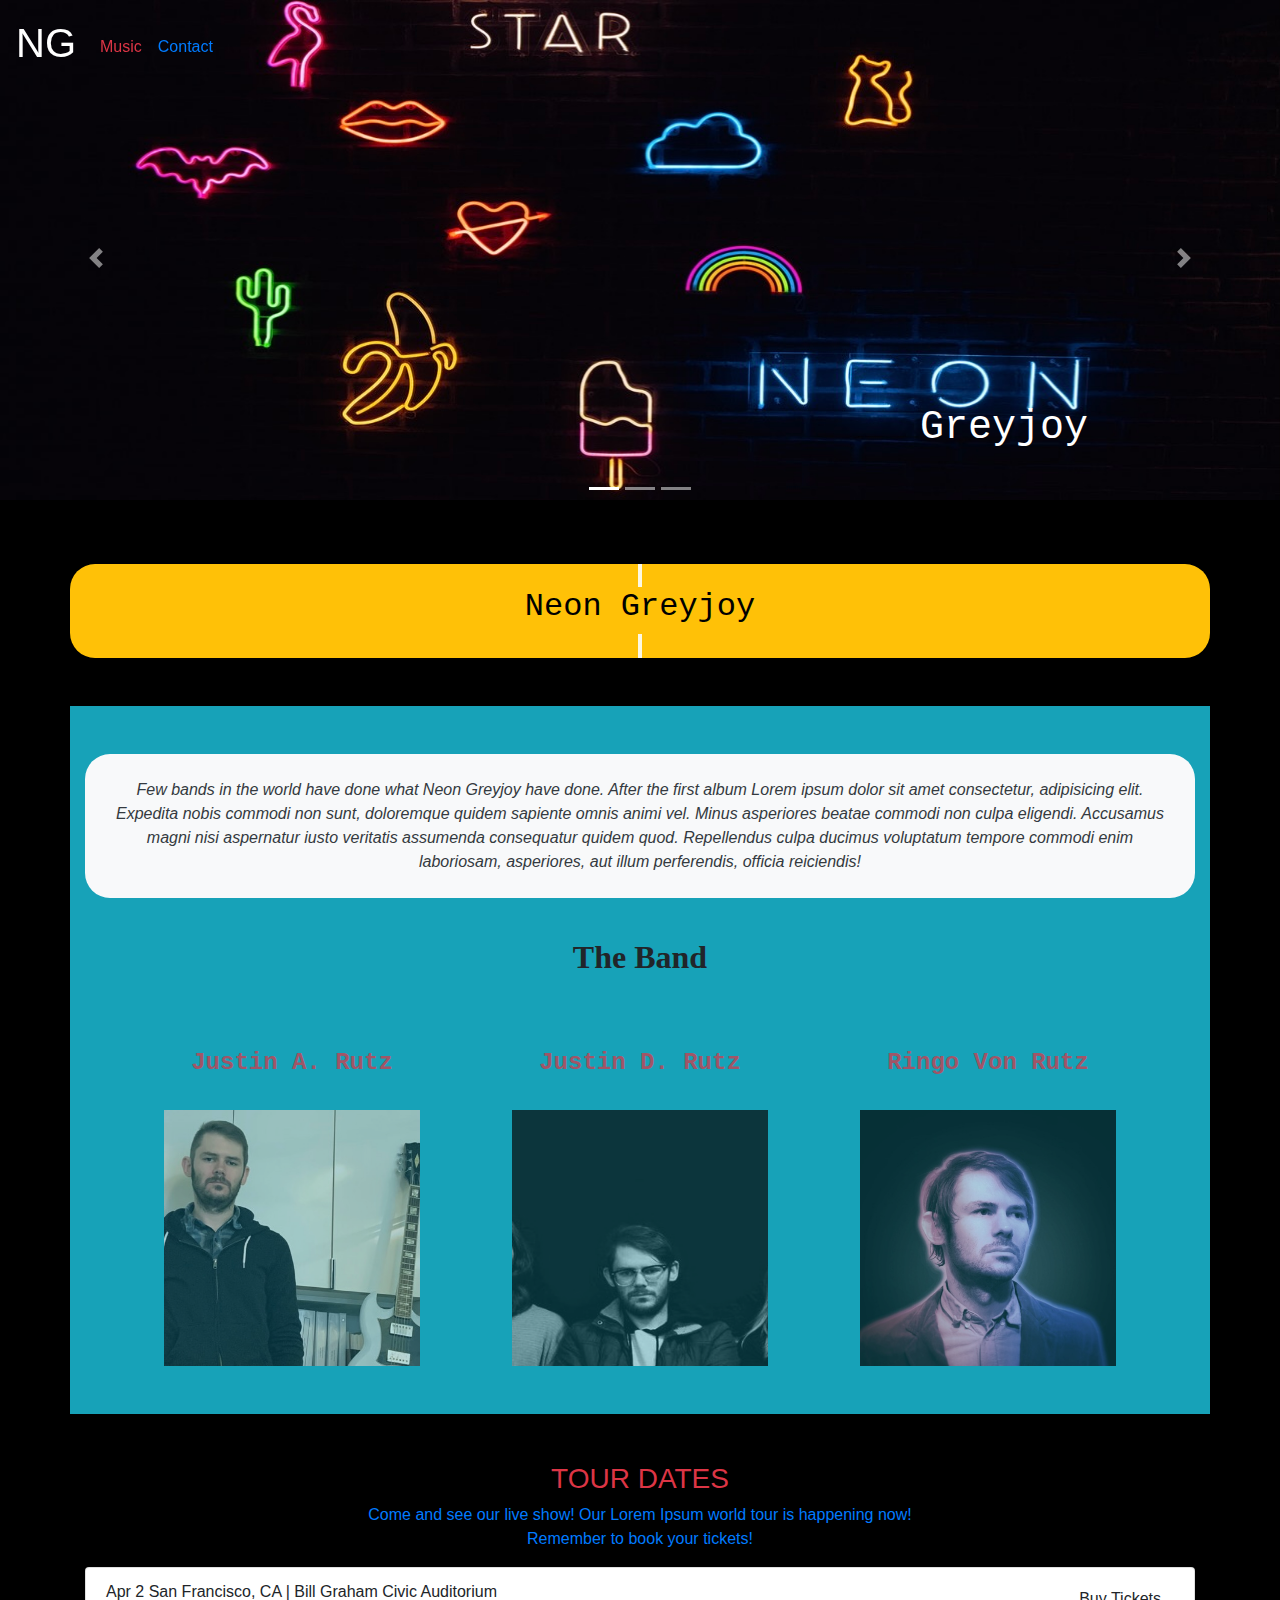
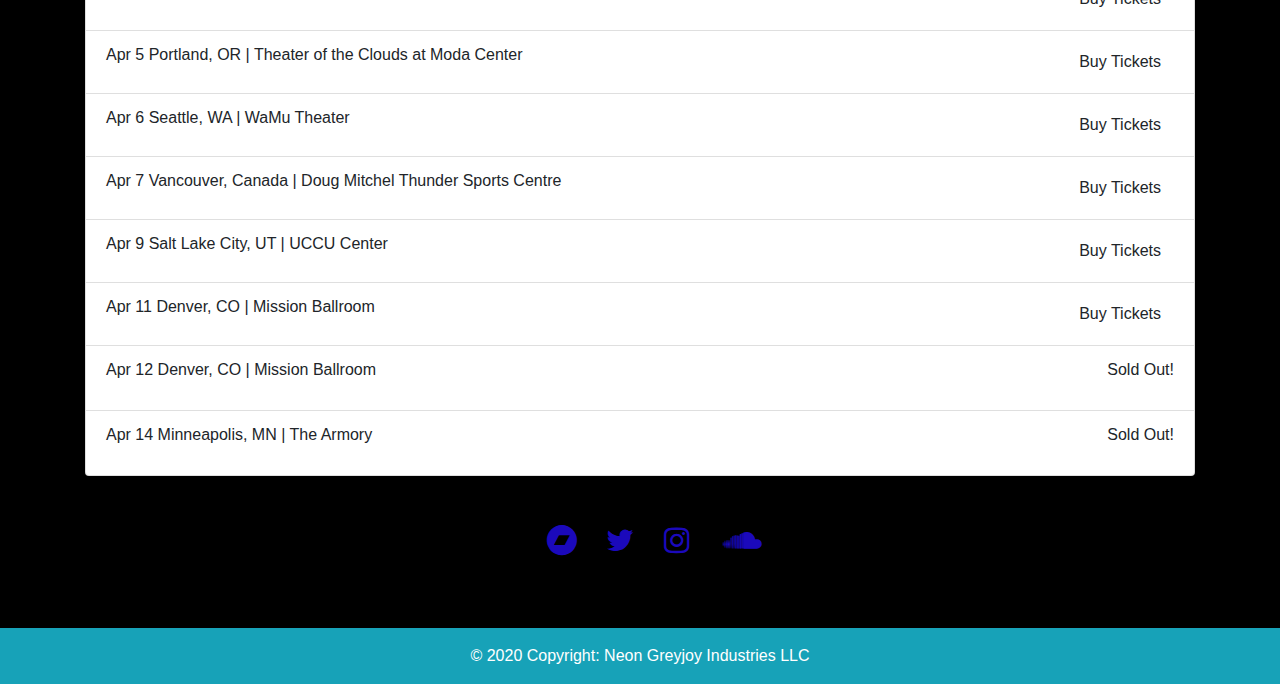
<file: Index.html>
<!DOCTYPE html>
<html lang="en">
<head>
    <meta charset="UTF-8">
    <meta http-equiv="X-UA-Compatible" content="IE=edge">
    <meta name="viewport" content="width=device-width, initial-scale=1.0">
    <link rel="stylesheet" href="https://maxcdn.bootstrapcdn.com/bootstrap/4.5.2/css/bootstrap.min.css">
    <link rel="stylesheet" href="https://cdnjs.cloudflare.com/ajax/libs/font-awesome/4.7.0/css/font-awesome.min.css">
    <link rel="stylesheet" href="css/styles.css">
    <title>Final Project</title>
</head>
<body>

  <!-- NavBar -->
    <section>
        <div class="container-fluid">
        <nav class="navbar navbar-expand-sm bg-clear navbar-dark fixed-top">
          <a class="navbar-brand" href="Index.html"><p class="glow">NG</p> 
            </a>
          <ul class="navbar-nav">
            <li class="nav-item">
              <a class="nav-link" href="Music.html"><h6 class="text-danger">Music</h6></a>
            </li>
            <li class="nav-item">
              <a class="nav-link" href="Contacts.html"><h6 class="text-primary">Contact</h6></a>
            </li>
          </ul>
        </nav>
      </div>
    
<div id="band" class="carousel slide pb-3" data-ride="carousel">


  <!-- Indicators -->
  <ul class="carousel-indicators">
    <li data-target="#band" data-slide-to="0" class="active"></li>
    <li data-target="#band" data-slide-to="1"></li>
    <li data-target="#band" data-slide-to="2"></li>
  </ul>
  
  <!-- The slideshow -->
  <div class="carousel-inner" style="max-height: 500px">
    <div class="carousel-item active">
      <img src="pics/pexels-maksim-goncharenok-5820023.jpg" alt="Neon Lights" width="100%" height="500">
      <div class="carousel-caption">
        
        <div style="display: flex; justify-content: flex-end">

          <h6 style="font-family: 'Courier New', Courier, monospace ;" class="glow">Greyjoy</h6>

       </div>
      </div>
    </div>
    <div class="carousel-item">
      <img src="pics/a3882189432_10 2.jpg" alt="Band Photo" width="100%" height="500">
      <div class="carousel-caption">
        <a href="https://neongreyjoy.bandcamp.com" class="btn btn-info" role="button" target="_blank">Buy Now</a><br>
        <h3 style="color: rgb(248, 99, 216);">FACTS MACHINE</h3>
      </div>
    </div>
    <div class="carousel-item">
        <img src="pics/0012031131_20.jpg" alt="Another Band Photo" width="100%" height="500">
        <div class="carousel-caption">
          <a href="https://hauntedspurs.bandcamp.com" target="_blank" class="btn btn-info text-danger" role="button">Haunted Spurs</a>
          <h5 style="color: aquamarine; text-shadow: 8px 8px 16px #000000;">Dive deep and listen to Haunted Spurs</h5>
        </div>
    </div>
    

  </div>
  
  <!-- Left and right -->
  <a class="carousel-control-prev" href="#band" data-slide="prev">
    <span class="carousel-control-prev-icon"></span>
  </a>
  <a class="carousel-control-next" href="#band" data-slide="next">
    <span class="carousel-control-next-icon"></span>
  </a>
</div>
</section>

<section>

  <div class="container flex-container my-md-5 bg-warning text-center"> 
    <mark><h2 style="font-family: monospace;" >Neon Greyjoy</h2></mark>
    </div>

  <div class="container pb-3 bg-info pt-lg-5 text-center">
    <p class="container flex-container p-4 text-dark bg-light"><em>Few bands in the world have done what Neon Greyjoy have done. After the first album Lorem ipsum dolor sit amet consectetur, adipisicing elit. Expedita nobis commodi non sunt, doloremque quidem sapiente omnis animi vel. Minus asperiores beatae commodi non culpa eligendi. Accusamus magni nisi aspernatur iusto veritatis assumenda consequatur quidem quod. Repellendus culpa ducimus voluptatum tempore commodi enim laboriosam, asperiores, aut illum perferendis, officia reiciendis!</em></p>
       <br>
    <h2 style=" font-weight: bolder; font-family: cursive;">The Band</h2>
  </div>

<!-- Band Members -->
<div class="container p-lg-5 d-sm-flex flex-sm-row bg-info text-center text-danger">
  
  <div class="col-sm-4 img">
    <h4 style="font-family: 'Courier New', Courier, monospace; font-weight: bold;">Justin A. Rutz</h4><br>
    <a href="#demo" data-toggle="collapse">
      <img src="pics/0025507075_10 2.jpeg" alt="Random Name" style="height: 20vw; width: 20vw;">
    </a>
    <div id="demo" class="collapse">
      <p class="glowing">Lead Guitar</p>
      <p style="font-weight: bolder;">Loves playing Sugar Sugar by The Archies backwards to listen to their secret occult messages</p>
      <p>Member since 1988</p>
    </div>
  </div>
  <div class="col-sm-4  img">
    <h4 style="font-family: 'Courier New', Courier, monospace; font-weight: bold;">Justin D. Rutz</h4><br>
    <a href="#demo2" data-toggle="collapse">
      <img src="pics/Bandphoto3.jpg" alt="Random Name" style="height: 20vw; width: 20vw;">
    </a>
    <div id="demo2" class="collapse container-sm">
      <p class="glowing">Vocals and Rythm Guitar</p>
      <p style="font-weight: bolder;">Loves when you take enough acid and Dark Side of the Moon synchs up with Toy Story 2</p>
      <p>Member since 1988</p>
    </div>
  </div>
  <div class="col-sm-4 img">
    <h4 style="font-family: 'Courier New', Courier, monospace; font-weight: bold;">Ringo Von Rutz</h4><br>
    <a href="#demo3" data-toggle="collapse">
      <img src="pics/BandPic2.jpeg" alt="Random Name" style="height: 20vw; width: 20vw;">
    </a>
    <div id="demo3" class="collapse">
      <p class="glowing">Drums</p>
      <p style="font-weight: bolder;">Loves 808's and hates Heartbreaks </p>
      <p>Member since 1988</p>
    </div>
  </div>
</div>

</section>

<!-- Tour Dates -->

<section>
<div class="bg-1">
  <div class="container">
    <h3 class="text-center pt-lg-5 text-danger">TOUR DATES</h3>
    <p class="text-center text-primary">Come and see our live show! Our Lorem Ipsum world tour is happening now!<br> Remember to book your tickets!</p>
    <ul class="list-group">
      <li class="list-group-item">Apr 2 San Francisco, CA   |    Bill Graham Civic Auditorium<button class="btn float-right">Buy Tickets</button></li>
      <li class="list-group-item">Apr 5 Portland, OR | Theater of the Clouds at Moda Center<button class="btn float-right">Buy Tickets</button></li> 
      <li class="list-group-item">Apr 6 Seattle, WA | WaMu Theater<button class="btn float-right">Buy Tickets</button></li> 
      <li class="list-group-item">Apr 7 Vancouver, Canada | Doug Mitchel Thunder Sports Centre<button class="btn float-right">Buy Tickets</button></li>
      <li class="list-group-item">Apr 9 Salt Lake City, UT | UCCU Center<button class="btn float-right">Buy Tickets</button></li> 
      <li class="list-group-item">Apr 11 Denver, CO | Mission Ballroom <button class="btn float-right">Buy Tickets</button></li> 
      <li class="list-group-item">Apr 12 Denver, CO | Mission Ballroom <p class="float-right">Sold Out!</p</li>
      <li class="list-group-item">Apr 14 Minneapolis, MN | The Armory  <p class="float-right">Sold Out!</p></li> 
    </ul>
  </div>
</div>

</section>


  <script src="https://ajax.googleapis.com/ajax/libs/jquery/3.5.1/jquery.min.js"></script>
  <script src="https://cdnjs.cloudflare.com/ajax/libs/popper.js/1.16.0/umd/popper.min.js"></script>
  <script src="https://maxcdn.bootstrapcdn.com/bootstrap/4.5.2/js/bootstrap.min.js"></script>
</body>
  
<footer class="text-center text-white">
  
  <div class="container p-4">
    <!-- Section: Social media -->
    <section class="mb-4">
      <!-- Bandcamp -->
      <a href="https://neongreyjoy.bandcamp.com/releases" target="_blank" class="fa fa-bandcamp"></a>

      <!-- Twitter -->
      <a href="https://twitter.com/neongreyjoy" target="_blank" class="fa fa-twitter"></a>

      <!-- Instagram -->
      <a href="https://www.instagram.com/neon.greyjoy/?hl=en" target="_blank" class="fa fa-instagram"></a>
  
    <!-- Soundcloud -->
    <a href="https://soundcloud.com/neongreyjoy" target="_blank" class="fa fa-soundcloud"></a>
  </div>

  <!-- Copyright -->
  <div class="bg-info text-center p-3">
    © 2020 Copyright: Neon Greyjoy Industries LLC
  </div>
  <!-- Copyright -->
</footer>

</html>
</file>
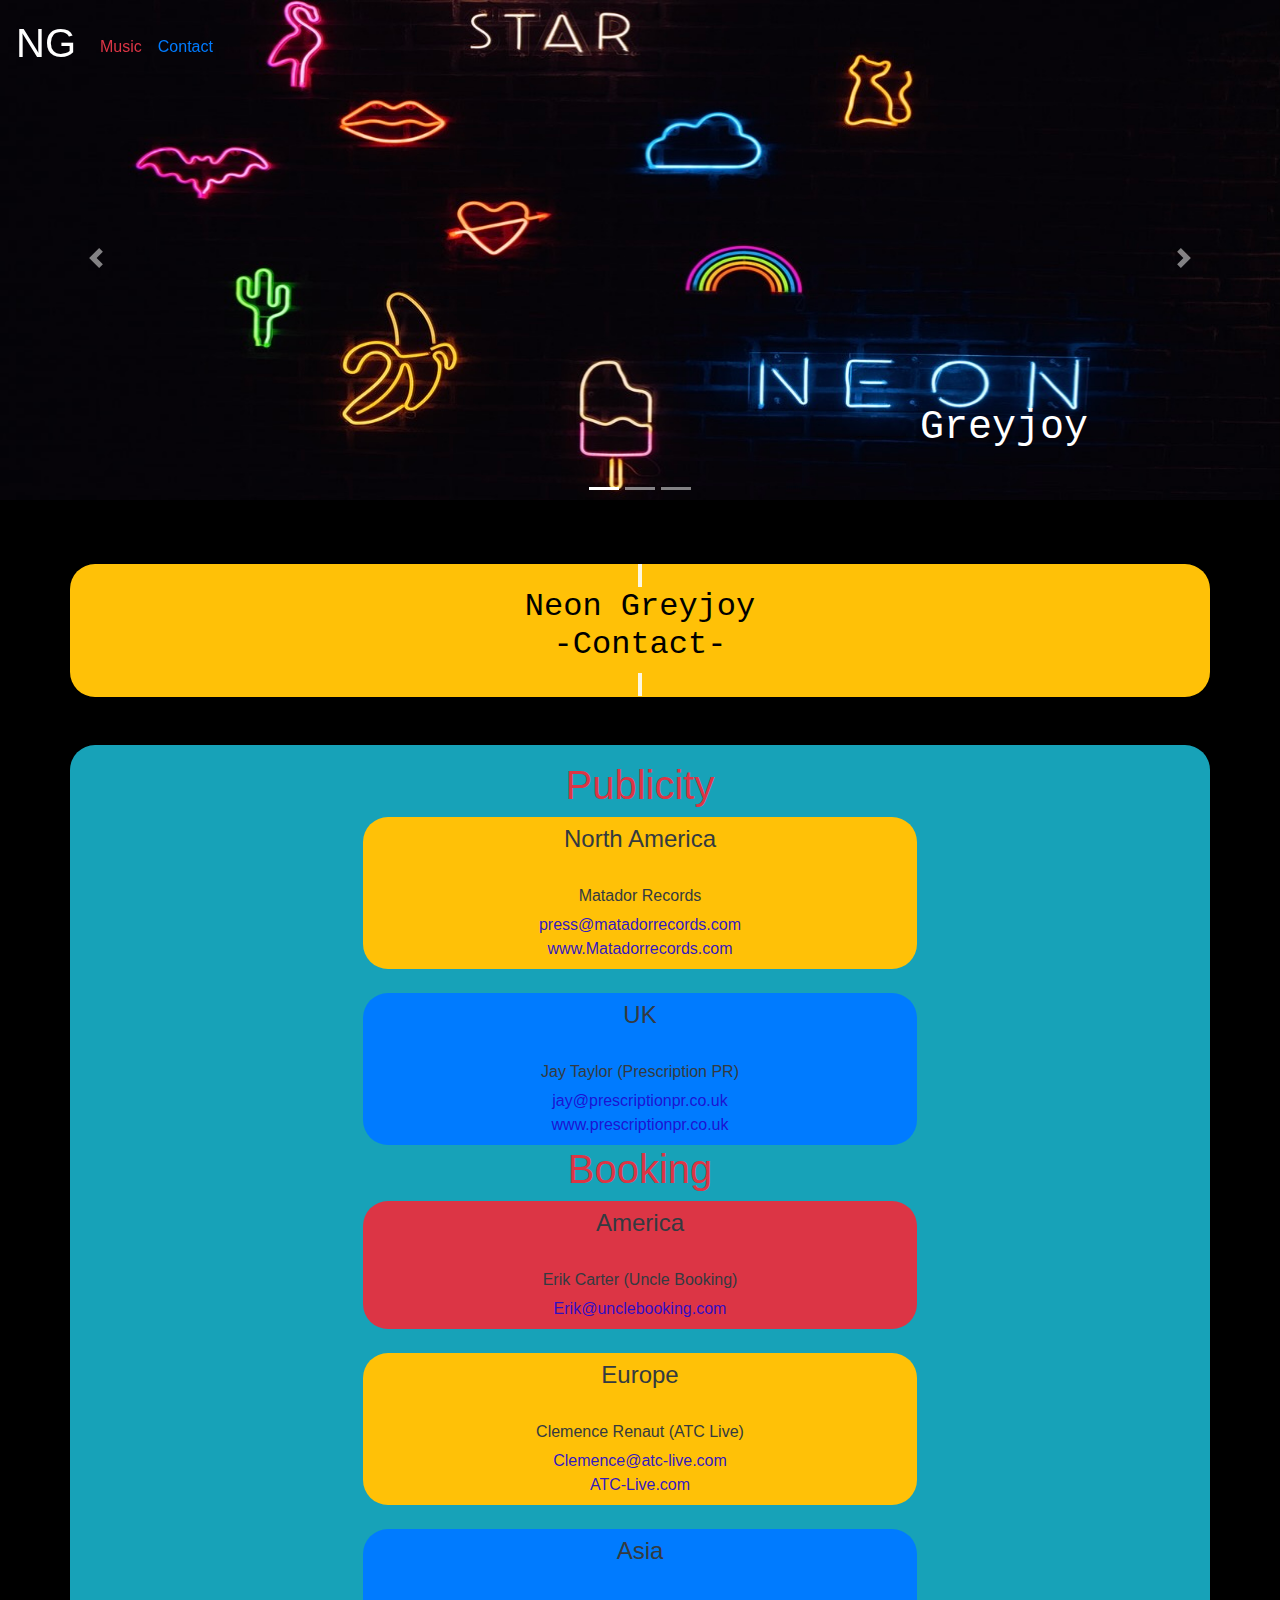
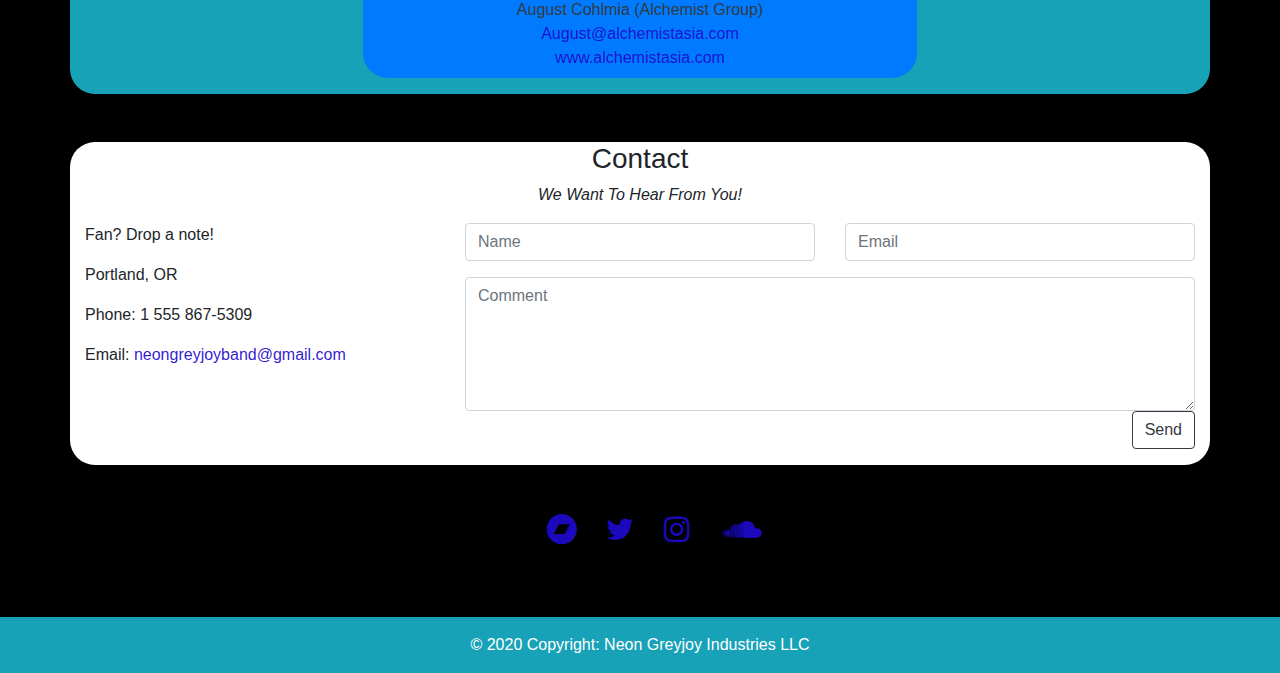
<file: Contact.html>
<!DOCTYPE html>
<html lang="en">
<head>
    <meta charset="UTF-8">
    <meta http-equiv="X-UA-Compatible" content="IE=edge">
    <meta name="viewport" content="width=device-width, initial-scale=1.0">
    <link rel="stylesheet" href="https://maxcdn.bootstrapcdn.com/bootstrap/4.5.2/css/bootstrap.min.css">
    <link rel="stylesheet" href="https://cdnjs.cloudflare.com/ajax/libs/font-awesome/4.7.0/css/font-awesome.min.css">
    <link rel="stylesheet" href="css/styles.css">
    <title>Final Project</title>
</head>


<body>
    <section>
        <div class="container-fluid">
        <nav class="navbar navbar-expand-sm bg-clear navbar-dark fixed-top">
          <a class="navbar-brand" href="IndexF.html"><p class="glow">NG</p> 
            </a>
          <ul class="navbar-nav">
            <li class="nav-item">
              <a class="nav-link" href="Music.html"><h6 class="text-danger">Music</h6></a>
            </li>
            <li class="nav-item">
              <a class="nav-link" href="Contact.html"><h6 class="text-primary">Contact</h6></a>
            </li>
          </ul>
        </nav>
      </div>
    
<div id="band" class="carousel slide pb-3" data-ride="carousel">


  <!-- Indicators -->
  <ul class="carousel-indicators">
    <li data-target="#band" data-slide-to="0" class="active"></li>
    <li data-target="#band" data-slide-to="1"></li>
    <li data-target="#band" data-slide-to="2"></li>
  </ul>
  
  <!-- The slideshow -->
  <div class="carousel-inner" style="max-height: 500px">
    <div class="carousel-item active">
      <img src="pics/pexels-maksim-goncharenok-5820023.jpg" alt="Neon Lights" width="100%" height="500">
      <div class="carousel-caption">
        
        <div style="display: flex; justify-content: flex-end">

          <h6 style="font-family: 'Courier New', Courier, monospace ;" class="glow">Greyjoy</h6>

       </div>
      </div>
    </div>
    <div class="carousel-item">
      <img src="pics/a3882189432_10 2.jpg" alt="Band Photo" width="100%" height="500">
      <div class="carousel-caption">
        <a href="https://neongreyjoy.bandcamp.com" class="btn btn-info" role="button" target="_blank">Buy Now</a><br>
        <h3 style="color: rgb(248, 99, 216);">FACTS MACHINE</h3>
      </div>
    </div>
    <div class="carousel-item">
        <img src="pics/0012031131_20.jpg" alt="Another Band Photo" width="100%" height="500">
        <div class="carousel-caption">
          <a href="https://hauntedspurs.bandcamp.com" target="_blank" class="btn btn-info text-danger" role="button">Haunted Spurs</a>
          <h5 style="color: aquamarine; text-shadow: 8px 8px 16px #000000;">Dive deep and listen to Haunted Spurs</h5>
        </div>
    </div>
    

  </div>
  
  <!-- Left and right -->
  <a class="carousel-control-prev" href="#band" data-slide="prev">
    <span class="carousel-control-prev-icon"></span>
  </a>
  <a class="carousel-control-next" href="#band" data-slide="next">
    <span class="carousel-control-next-icon"></span>
  </a>
</div>
</section>
<section>

  <div class="container flex-container my-md-5 bg-warning text-center"> 
    <mark><h2 style="font-family: monospace;">Neon Greyjoy <br> -Contact-</h2></mark>
    </div>

    <div class="container sm flex-container d-flex flex-column p-3 my-md-5 bg-info text-center text-danger ">
        <h1>Publicity</h1>
        <div class="flex-container p-2 w-50 bg-warning text-dark"> <h4>North America</h4> <br>
            <h6>Matador Records</h6>
             <a href="mailto:press@matadorrecords.com">press@matadorrecords.com</a><br>
             <a href="https://www.matadorrecords.com/">www.Matadorrecords.com</a></div><br>

        <div class="flex-container p-2 w-50 bg-primary text-dark"> <h4>UK</h4> <br>
            <h6>Jay Taylor (Prescription PR)</h6>
            <a href="mailto:jay@prescriptionpr.co.uk">jay@prescriptionpr.co.uk</a><br>
            <a href="https://www.prescriptionpr.co.uk/">www.prescriptionpr.co.uk</a></div>

        <h1>Booking</h1>
           
        <div class="flex-container p-2 w-50 bg-danger text-dark">
            <h4> America</h4><br>
            <h6>Erik Carter (Uncle Booking)</h6>
            <a href="mailto:erik@unclebooking.com">Erik@unclebooking.com</a><br>
        </div><br>
        <div class="flex-container p-2 w-50 bg-warning text-dark">  
            <h4>Europe</h4><br>
           <h6>Clemence Renaut (ATC Live)</h6>
           <a href="mailto:clemence@atc-live.com">Clemence@atc-live.com</a><br>
            <a href="http://www.atc-live.com">ATC-Live.com</a>
        </div><br>
        <div class="flex-container p-2 w-50 bg-primary text-dark">
            <h4>Asia</h4><br>
            <hs6>August Cohlmia (Alchemist Group)</h6><br>
            <a href="august@alchemistasia.com">August@alchemistasia.com</a><br>
           <a href="https://alchemistasia.com/">www.alchemistasia.com</a>
            </div>
      </div>
      </section>
      <section>
    <div class="container bg-white flex-container">
        <h3 class="text-center">Contact</h3>
        <p class="text-center"><em>We Want To Hear From You!</em></p>
        <div class="row test">
          <div class="col-md-4">
            <p>Fan? Drop a note!</p>
            <p><span class="glyphicon glyphicon-map-marker"></span>Portland, OR</p>
            <p><span class="glyphicon glyphicon-phone"></span>Phone: 1 555 867-5309</p>
            <p><span class="glyphicon glyphicon-envelope"></span>Email: <a href="mailto:neongreyjoyband@gmail.com">neongreyjoyband@gmail.com</a></p>
          </div>
          <div class="col-md-8">
            <div class="row">
              <div class="col-sm-6 form-group">
                <input class="form-control" id="name" name="name" placeholder="Name" type="text" required>
              </div>
              <div class="col-sm-6 form-group">
                <input class="form-control" id="email" name="email" placeholder="Email" type="email" required>
              </div>
            </div>
            <textarea class="form-control" id="comments" name="comments" placeholder="Comment" rows="5"></textarea>
            <div class="row">
              <div class="col-md-12 form-group">
                <button class="btn pull-right btn-outline-dark" type="submit">Send</button>
              </div>
            </div>
          </div>
        </div>
      </div>
    </section>

    <script src="https://ajax.googleapis.com/ajax/libs/jquery/3.5.1/jquery.min.js"></script>
    <script src="https://cdnjs.cloudflare.com/ajax/libs/popper.js/1.16.0/umd/popper.min.js"></script>
    <script src="https://maxcdn.bootstrapcdn.com/bootstrap/4.5.2/js/bootstrap.min.js"></script>
    </body>

    <footer class="text-center text-white">
  
      <div class="container p-4 pb-0">
        <!-- Section: Social media -->
        <section class="mb-4">
          <!-- Bandcamp -->
          <a href="https://neongreyjoy.bandcamp.com/releases" target="_blank" class="fa fa-bandcamp"></a>
    
          <!-- Twitter -->
          <a href="https://twitter.com/neongreyjoy" target="_blank" class="fa fa-twitter"></a>
    
          <!-- Instagram -->
          <a href="https://www.instagram.com/neon.greyjoy/?hl=en" target="_blank" class="fa fa-instagram"></a>
      
        <!-- Soundcloud -->
        <a href="https://soundcloud.com/neongreyjoy" target="_blank" class="fa fa-soundcloud"></a>
      </div>
    
      <!-- Copyright -->
      <div class="bg-info text-center p-3">
        © 2020 Copyright: Neon Greyjoy Industries LLC
      </div>
      <!-- Copyright -->
    </footer>

</html>
</file>
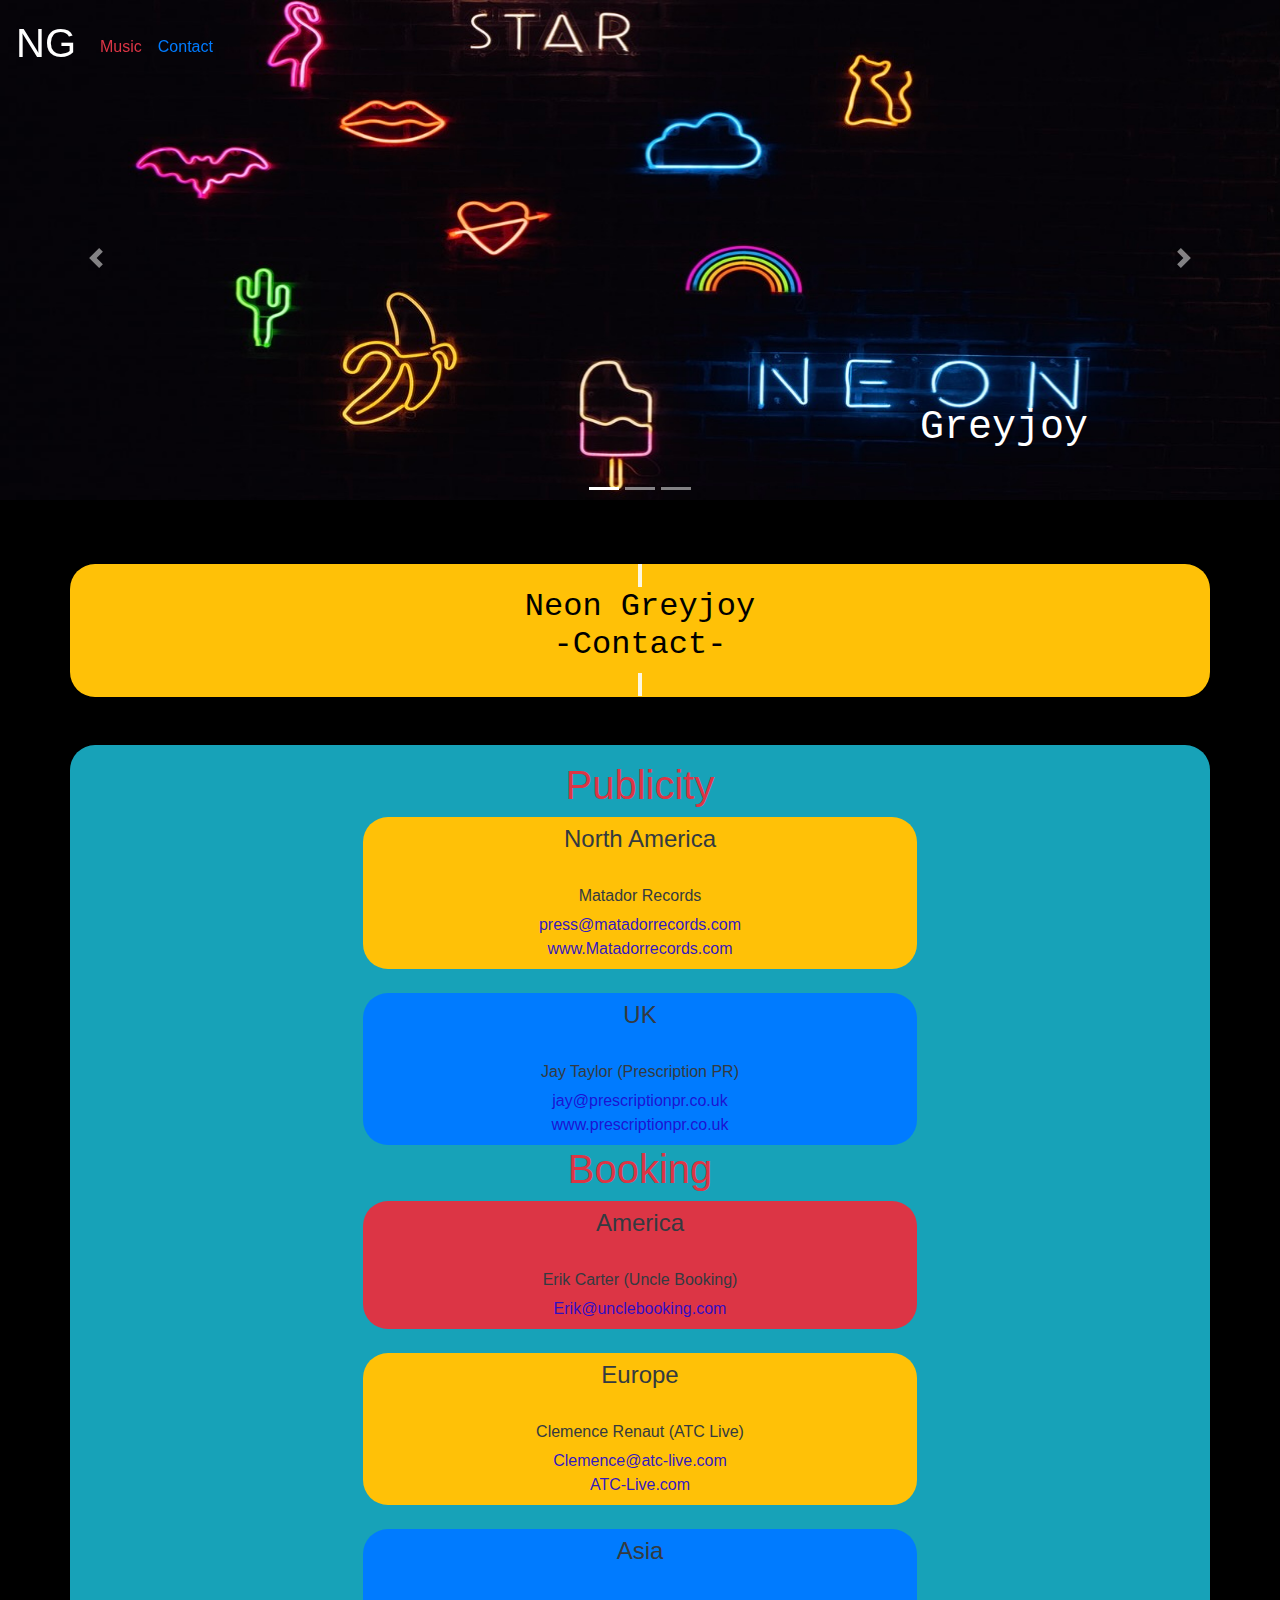
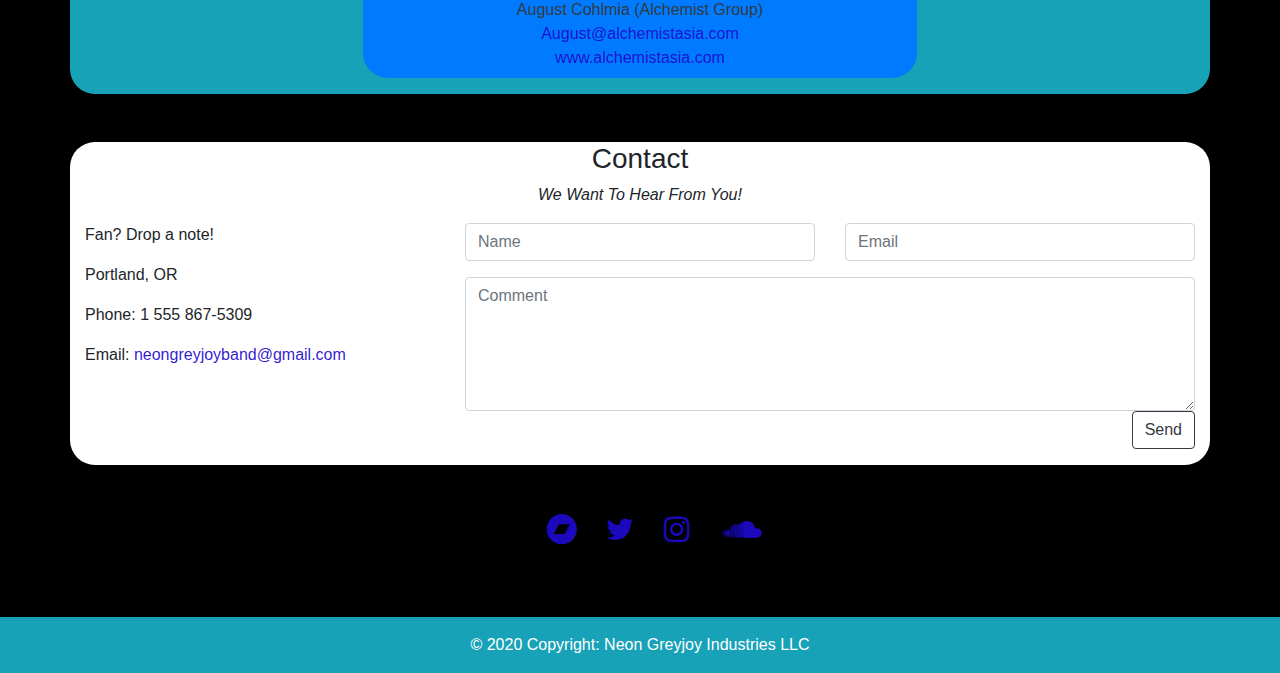
<file: Contacts.html>
<!DOCTYPE html>
<html lang="en">
<head>
    <meta charset="UTF-8">
    <meta http-equiv="X-UA-Compatible" content="IE=edge">
    <meta name="viewport" content="width=device-width, initial-scale=1.0">
    <link rel="stylesheet" href="https://maxcdn.bootstrapcdn.com/bootstrap/4.5.2/css/bootstrap.min.css">
    <link rel="stylesheet" href="https://cdnjs.cloudflare.com/ajax/libs/font-awesome/4.7.0/css/font-awesome.min.css">
    <link rel="stylesheet" href="css/styles.css">
    <title>Final Project</title>
</head>


<body>
    <section>
        <div class="container-fluid">
        <nav class="navbar navbar-expand-sm bg-clear navbar-dark fixed-top">
          <a class="navbar-brand" href="Index.html"><p class="glow">NG</p> 
            </a>
          <ul class="navbar-nav">
            <li class="nav-item">
              <a class="nav-link" href="Music.html"><h6 class="text-danger">Music</h6></a>
            </li>
            <li class="nav-item">
              <a class="nav-link" href="Contacts.html"><h6 class="text-primary">Contact</h6></a>
            </li>
          </ul>
        </nav>
      </div>
    
<div id="band" class="carousel slide pb-3" data-ride="carousel">


  <!-- Indicators -->
  <ul class="carousel-indicators">
    <li data-target="#band" data-slide-to="0" class="active"></li>
    <li data-target="#band" data-slide-to="1"></li>
    <li data-target="#band" data-slide-to="2"></li>
  </ul>
  
  <!-- The slideshow -->
  <div class="carousel-inner" style="max-height: 500px">
    <div class="carousel-item active">
      <img src="pics/pexels-maksim-goncharenok-5820023.jpg" alt="Neon Lights" width="100%" height="500">
      <div class="carousel-caption">
        
        <div style="display: flex; justify-content: flex-end">

          <h6 style="font-family: 'Courier New', Courier, monospace ;" class="glow">Greyjoy</h6>

       </div>
      </div>
    </div>
    <div class="carousel-item">
      <img src="pics/a3882189432_10 2.jpg" alt="Band Photo" width="100%" height="500">
      <div class="carousel-caption">
        <a href="https://neongreyjoy.bandcamp.com" class="btn btn-info" role="button" target="_blank">Buy Now</a><br>
        <h3 style="color: rgb(248, 99, 216);">FACTS MACHINE</h3>
      </div>
    </div>
    <div class="carousel-item">
        <img src="pics/0012031131_20.jpg" alt="Another Band Photo" width="100%" height="500">
        <div class="carousel-caption">
          <a href="https://hauntedspurs.bandcamp.com" target="_blank" class="btn btn-info text-danger" role="button">Haunted Spurs</a>
          <h5 style="color: aquamarine; text-shadow: 8px 8px 16px #000000;">Dive deep and listen to Haunted Spurs</h5>
        </div>
    </div>
    

  </div>
  
  <!-- Left and right -->
  <a class="carousel-control-prev" href="#band" data-slide="prev">
    <span class="carousel-control-prev-icon"></span>
  </a>
  <a class="carousel-control-next" href="#band" data-slide="next">
    <span class="carousel-control-next-icon"></span>
  </a>
</div>
</section>
<section>

  <div class="container flex-container my-md-5 bg-warning text-center"> 
    <mark><h2 style="font-family: monospace;">Neon Greyjoy <br> -Contact-</h2></mark>
    </div>

    <div class="container sm flex-container d-flex flex-column p-3 my-md-5 bg-info text-center text-danger ">
        <h1>Publicity</h1>
        <div class="flex-container p-2 w-50 bg-warning text-dark"> <h4>North America</h4> <br>
            <h6>Matador Records</h6>
             <a href="mailto:press@matadorrecords.com">press@matadorrecords.com</a><br>
             <a href="https://www.matadorrecords.com/">www.Matadorrecords.com</a></div><br>

        <div class="flex-container p-2 w-50 bg-primary text-dark"> <h4>UK</h4> <br>
            <h6>Jay Taylor (Prescription PR)</h6>
            <a href="mailto:jay@prescriptionpr.co.uk">jay@prescriptionpr.co.uk</a><br>
            <a href="https://www.prescriptionpr.co.uk/">www.prescriptionpr.co.uk</a></div>

        <h1>Booking</h1>
           
        <div class="flex-container p-2 w-50 bg-danger text-dark">
            <h4> America</h4><br>
            <h6>Erik Carter (Uncle Booking)</h6>
            <a href="mailto:erik@unclebooking.com">Erik@unclebooking.com</a><br>
        </div><br>
        <div class="flex-container p-2 w-50 bg-warning text-dark">  
            <h4>Europe</h4><br>
           <h6>Clemence Renaut (ATC Live)</h6>
           <a href="mailto:clemence@atc-live.com">Clemence@atc-live.com</a><br>
            <a href="http://www.atc-live.com">ATC-Live.com</a>
        </div><br>
        <div class="flex-container p-2 w-50 bg-primary text-dark">
            <h4>Asia</h4><br>
            <hs6>August Cohlmia (Alchemist Group)</h6><br>
            <a href="august@alchemistasia.com">August@alchemistasia.com</a><br>
           <a href="https://alchemistasia.com/">www.alchemistasia.com</a>
            </div>
      </div>
      </section>
      <section>
    <div class="container bg-white flex-container">
        <h3 class="text-center">Contact</h3>
        <p class="text-center"><em>We Want To Hear From You!</em></p>
        <div class="row test">
          <div class="col-md-4">
            <p>Fan? Drop a note!</p>
            <p> Portland, OR</p>
            <p> Phone: 1 555 867-5309</p>
            <p> Email: <a href="mailto:neongreyjoyband@gmail.com">neongreyjoyband@gmail.com</a></p>
          </div>
          <div class="col-md-8">
            <div class="row">
              <div class="col-sm-6 form-group">
                <input class="form-control" id="name" name="name" placeholder="Name" type="text" required>
              </div>
              <div class="col-sm-6 form-group">
                <input class="form-control" id="email" name="email" placeholder="Email" type="email" required>
              </div>
            </div>
            <textarea class="form-control" id="comments" name="comments" placeholder="Comment" rows="5"></textarea>
            <div class="row">
              <div class="col-md-12 form-group">
                <button class="btn pull-right btn-outline-dark" type="submit">Send</button>
              </div>
            </div>
          </div>
        </div>
      </div>
    </section>

    <script src="https://ajax.googleapis.com/ajax/libs/jquery/3.5.1/jquery.min.js"></script>
    <script src="https://cdnjs.cloudflare.com/ajax/libs/popper.js/1.16.0/umd/popper.min.js"></script>
    <script src="https://maxcdn.bootstrapcdn.com/bootstrap/4.5.2/js/bootstrap.min.js"></script>
    </body>

    <footer class="text-center text-white">
  
      <div class="container p-4 pb-0">
        <!-- Section: Social media -->
        <section class="mb-4">
          <!-- Bandcamp -->
          <a href="https://neongreyjoy.bandcamp.com/releases" target="_blank" class="fa fa-bandcamp"></a>
    
          <!-- Twitter -->
          <a href="https://twitter.com/neongreyjoy" target="_blank" class="fa fa-twitter"></a>
    
          <!-- Instagram -->
          <a href="https://www.instagram.com/neon.greyjoy/?hl=en" target="_blank" class="fa fa-instagram"></a>
      
        <!-- Soundcloud -->
        <a href="https://soundcloud.com/neongreyjoy" target="_blank" class="fa fa-soundcloud"></a>
      </div>
    
      <!-- Copyright -->
      <div class="bg-info text-center p-3">
        © 2020 Copyright: Neon Greyjoy Industries LLC
      </div>
      <!-- Copyright -->
    </footer>

</html>
</file>
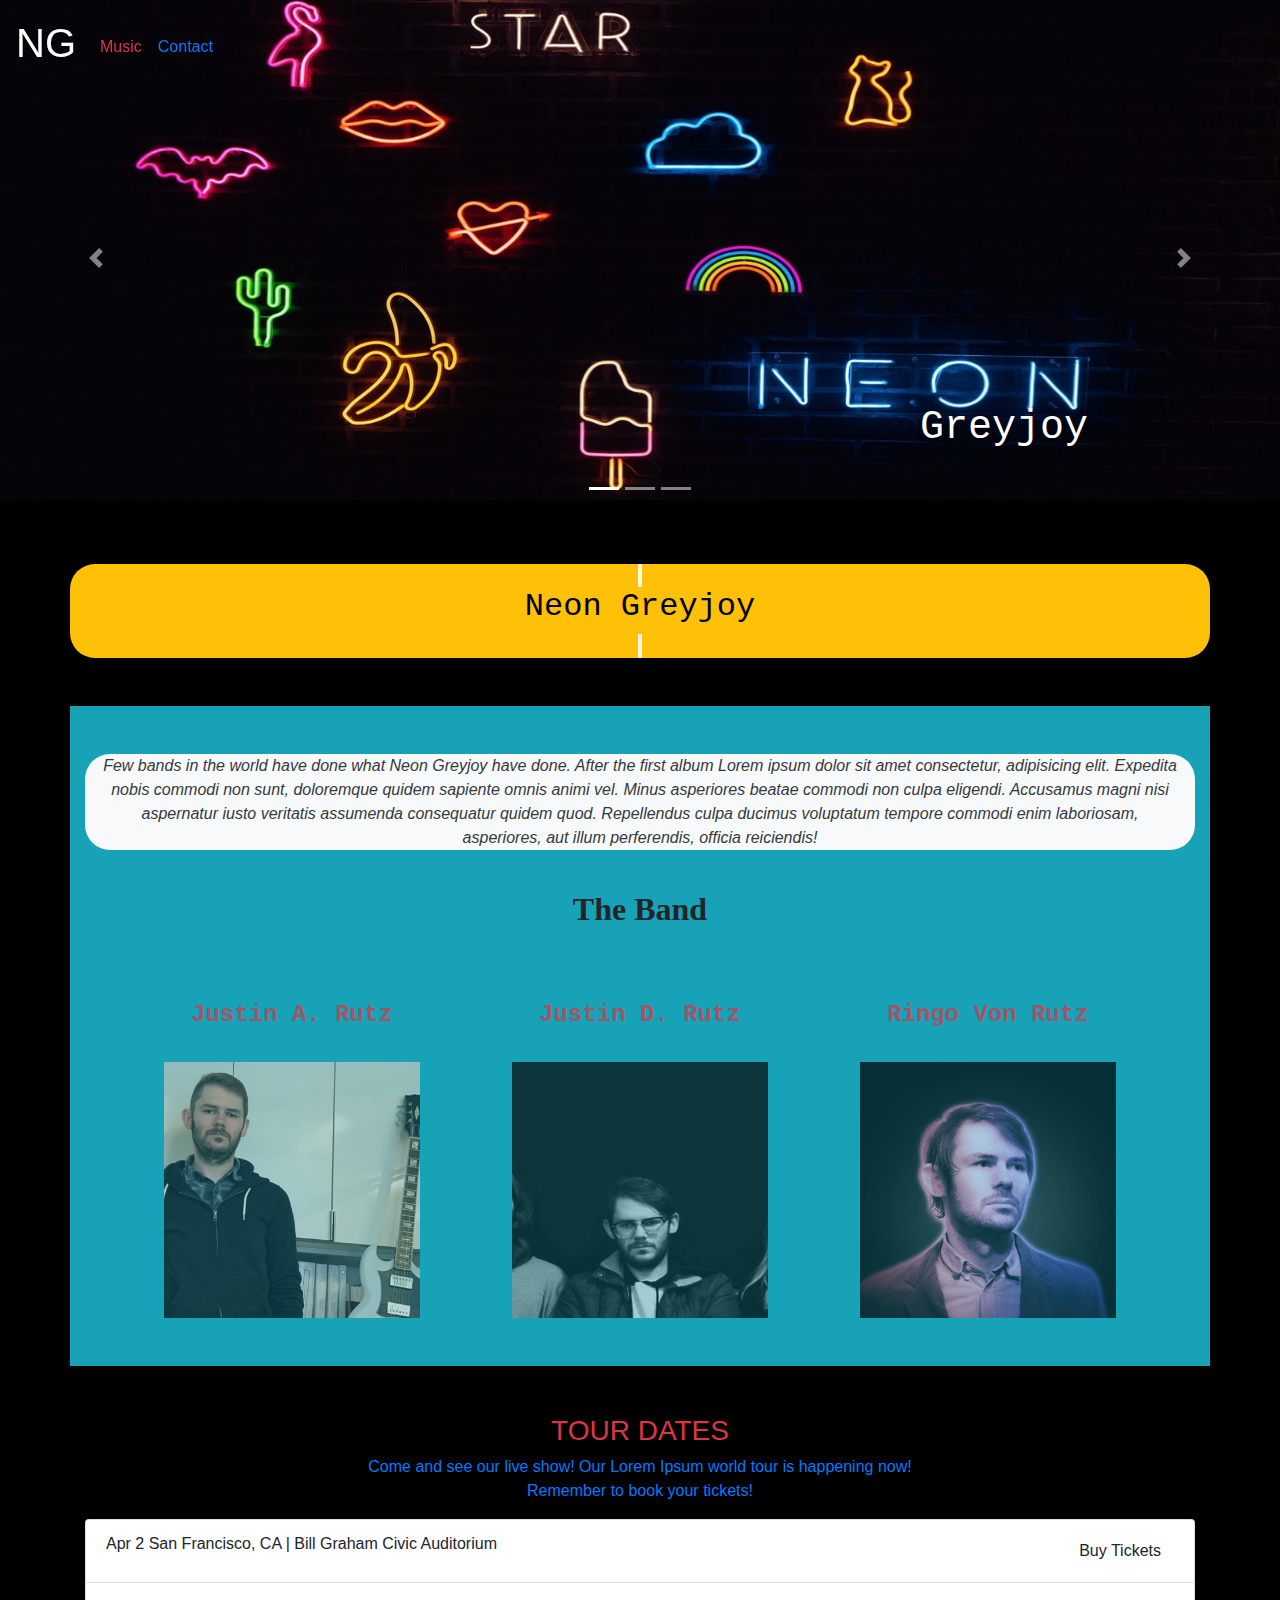
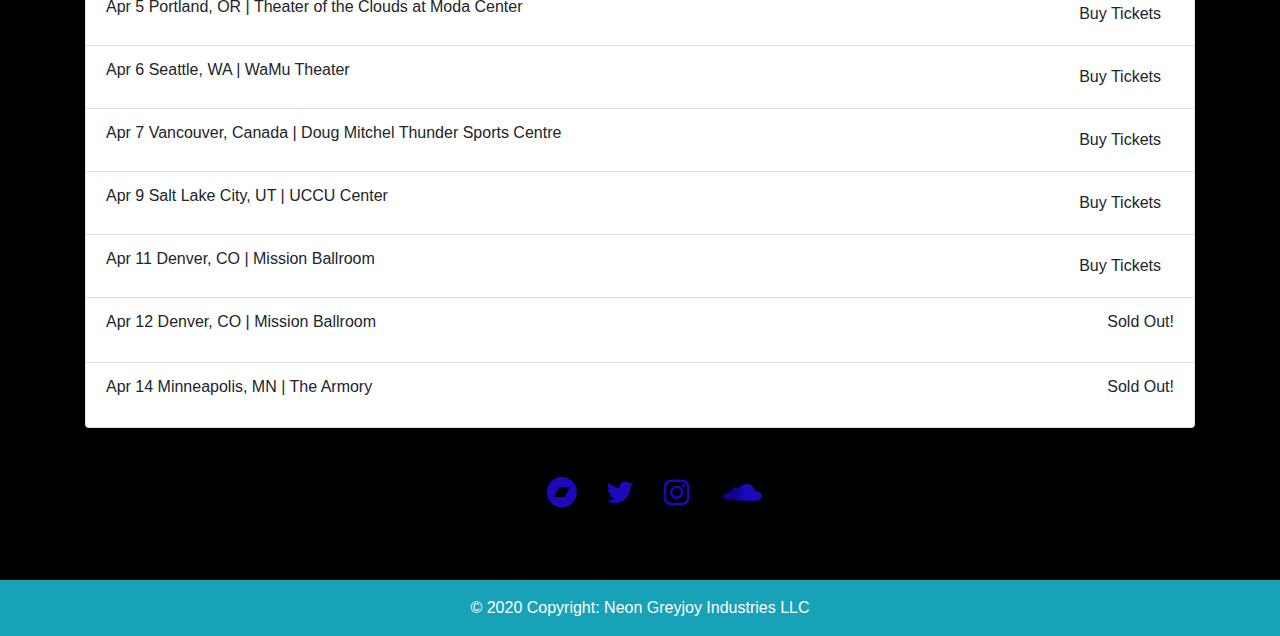
<file: IndexF.html>
<!DOCTYPE html>
<html lang="en">
<head>
    <meta charset="UTF-8">
    <meta http-equiv="X-UA-Compatible" content="IE=edge">
    <meta name="viewport" content="width=device-width, initial-scale=1.0">
    <link rel="stylesheet" href="https://maxcdn.bootstrapcdn.com/bootstrap/4.5.2/css/bootstrap.min.css">
    <link rel="stylesheet" href="https://cdnjs.cloudflare.com/ajax/libs/font-awesome/4.7.0/css/font-awesome.min.css">
    <link rel="stylesheet" href="css/styles.css">
    <title>Final Project</title>
</head>
<body>

  <!-- NavBar -->
    <section>
        <div class="container-fluid">
        <nav class="navbar navbar-expand-sm bg-clear navbar-dark fixed-top">
          <a class="navbar-brand" href="IndexF.html"><p class="glow">NG</p> 
            </a>
          <ul class="navbar-nav">
            <li class="nav-item">
              <a class="nav-link" href="Music.html"><h6 class="text-danger">Music</h6></a>
            </li>
            <li class="nav-item">
              <a class="nav-link" href="Contact.html"><h6 class="text-primary">Contact</h6></a>
            </li>
          </ul>
        </nav>
      </div>
    
<div id="band" class="carousel slide pb-3" data-ride="carousel">


  <!-- Indicators -->
  <ul class="carousel-indicators">
    <li data-target="#band" data-slide-to="0" class="active"></li>
    <li data-target="#band" data-slide-to="1"></li>
    <li data-target="#band" data-slide-to="2"></li>
  </ul>
  
  <!-- The slideshow -->
  <div class="carousel-inner" style="max-height: 500px">
    <div class="carousel-item active">
      <img src="pics/pexels-maksim-goncharenok-5820023.jpg" alt="Neon Lights" width="100%" height="500">
      <div class="carousel-caption">
        
        <div style="display: flex; justify-content: flex-end">

          <h6 style="font-family: 'Courier New', Courier, monospace ;" class="glow">Greyjoy</h6>

       </div>
      </div>
    </div>
    <div class="carousel-item">
      <img src="pics/a3882189432_10 2.jpg" alt="Band Photo" width="100%" height="500">
      <div class="carousel-caption">
        <a href="https://neongreyjoy.bandcamp.com" class="btn btn-info" role="button" target="_blank">Buy Now</a><br>
        <h3 style="color: rgb(248, 99, 216);">FACTS MACHINE</h3>
      </div>
    </div>
    <div class="carousel-item">
        <img src="pics/0012031131_20.jpg" alt="Another Band Photo" width="100%" height="500">
        <div class="carousel-caption">
          <a href="https://hauntedspurs.bandcamp.com" target="_blank" class="btn btn-info text-danger" role="button">Haunted Spurs</a>
          <h5 style="color: aquamarine; text-shadow: 8px 8px 16px #000000;">Dive deep and listen to Haunted Spurs</h5>
        </div>
    </div>
    

  </div>
  
  <!-- Left and right -->
  <a class="carousel-control-prev" href="#band" data-slide="prev">
    <span class="carousel-control-prev-icon"></span>
  </a>
  <a class="carousel-control-next" href="#band" data-slide="next">
    <span class="carousel-control-next-icon"></span>
  </a>
</div>
</section>

<section>

  <div class="container flex-container my-md-5 bg-warning text-center"> 
    <mark><h2 style="font-family: monospace;" >Neon Greyjoy</h2></mark>
    </div>

  <div class="container pb-3 bg-info pt-lg-5 text-center">
    <p class="container flex-container text-dark bg-light"><em>Few bands in the world have done what Neon Greyjoy have done. After the first album Lorem ipsum dolor sit amet consectetur, adipisicing elit. Expedita nobis commodi non sunt, doloremque quidem sapiente omnis animi vel. Minus asperiores beatae commodi non culpa eligendi. Accusamus magni nisi aspernatur iusto veritatis assumenda consequatur quidem quod. Repellendus culpa ducimus voluptatum tempore commodi enim laboriosam, asperiores, aut illum perferendis, officia reiciendis!</em></p>
    <br>
    <h2 style=" font-weight: bolder; font-family: cursive;">The Band</h2>
  </div>

<!-- Band Members -->
<div class="container p-lg-5 d-sm-flex flex-sm-row bg-info text-center text-danger">
  
  <div class="col-sm-4 img">
    <h4 style="font-family: 'Courier New', Courier, monospace; font-weight: bold;">Justin A. Rutz</h4><br>
    <a href="#demo" data-toggle="collapse">
      <img src="pics/0025507075_10 2.jpeg" alt="Random Name" style="height: 20vw; width: 20vw;">
    </a>
    <div id="demo" class="collapse">
      <p class="glowing">Lead Guitar</p>
      <p style="font-weight: bolder;">Loves playing Sugar Sugar by The Archies backwards to listen to their secret occult messages</p>
      <p>Member since 1988</p>
    </div>
  </div>
  <div class="col-sm-4  img">
    <h4 style="font-family: 'Courier New', Courier, monospace; font-weight: bold;">Justin D. Rutz</h4><br>
    <a href="#demo2" data-toggle="collapse">
      <img src="pics/Bandphoto3.jpg" alt="Random Name" style="height: 20vw; width: 20vw;">
    </a>
    <div id="demo2" class="collapse container-sm">
      <p class="glowing">Vocals and Rythm Guitar</p>
      <p style="font-weight: bolder;">Loves when you take enough acid and Pink Floyd synchs up with Toy Story 2</p>
      <p>Member since 1988</p>
    </div>
  </div>
  <div class="col-sm-4 img">
    <h4 style="font-family: 'Courier New', Courier, monospace; font-weight: bold;">Ringo Von Rutz</h4><br>
    <a href="#demo3" data-toggle="collapse">
      <img src="pics/BandPic2.jpeg" alt="Random Name" style="height: 20vw; width: 20vw;">
    </a>
    <div id="demo3" class="collapse">
      <p class="glowing">Drums</p>
      <p style="font-weight: bolder;">Loves 808's and hates Heartbreaks </p>
      <p>Member since 1988</p>
    </div>
  </div>
</div>

</section>

<!-- Tour Dates -->

<section>
<div class="bg-1">
  <div class="container">
    <h3 class="text-center pt-lg-5 text-danger">TOUR DATES</h3>
    <p class="text-center text-primary">Come and see our live show! Our Lorem Ipsum world tour is happening now!<br> Remember to book your tickets!</p>
    <ul class="list-group">
      <li class="list-group-item">Apr 2 San Francisco, CA   |    Bill Graham Civic Auditorium<button class="btn float-right">Buy Tickets</button></li>
      <li class="list-group-item">Apr 5 Portland, OR | Theater of the Clouds at Moda Center<button class="btn float-right">Buy Tickets</button></li> 
      <li class="list-group-item">Apr 6 Seattle, WA | WaMu Theater<button class="btn float-right">Buy Tickets</button></li> 
      <li class="list-group-item">Apr 7 Vancouver, Canada | Doug Mitchel Thunder Sports Centre<button class="btn float-right">Buy Tickets</button></li>
      <li class="list-group-item">Apr 9 Salt Lake City, UT | UCCU Center<button class="btn float-right">Buy Tickets</button></li> 
      <li class="list-group-item">Apr 11 Denver, CO | Mission Ballroom <button class="btn float-right">Buy Tickets</button></li> 
      <li class="list-group-item">Apr 12 Denver, CO | Mission Ballroom <p class="float-right">Sold Out!</p</li>
      <li class="list-group-item">Apr 14 Minneapolis, MN | The Armory  <p class="float-right">Sold Out!</p></li> 
    </ul>
  </div>
</div>

</section>


  <script src="https://ajax.googleapis.com/ajax/libs/jquery/3.5.1/jquery.min.js"></script>
  <script src="https://cdnjs.cloudflare.com/ajax/libs/popper.js/1.16.0/umd/popper.min.js"></script>
  <script src="https://maxcdn.bootstrapcdn.com/bootstrap/4.5.2/js/bootstrap.min.js"></script>
</body>
  
<footer class="text-center text-white">
  
  <div class="container p-4 pb-0">
    <!-- Section: Social media -->
    <section class="mb-4">
      <!-- Bandcamp -->
      <a href="https://neongreyjoy.bandcamp.com/releases" target="_blank" class="fa fa-bandcamp"></a>

      <!-- Twitter -->
      <a href="https://twitter.com/neongreyjoy" target="_blank" class="fa fa-twitter"></a>

      <!-- Instagram -->
      <a href="https://www.instagram.com/neon.greyjoy/?hl=en" target="_blank" class="fa fa-instagram"></a>
  
    <!-- Soundcloud -->
    <a href="https://soundcloud.com/neongreyjoy" target="_blank" class="fa fa-soundcloud"></a>
  </div>

  <!-- Copyright -->
  <div class="bg-info text-center p-3">
    © 2020 Copyright: Neon Greyjoy Industries LLC
  </div>
  <!-- Copyright -->
</footer>

</html>
</file>
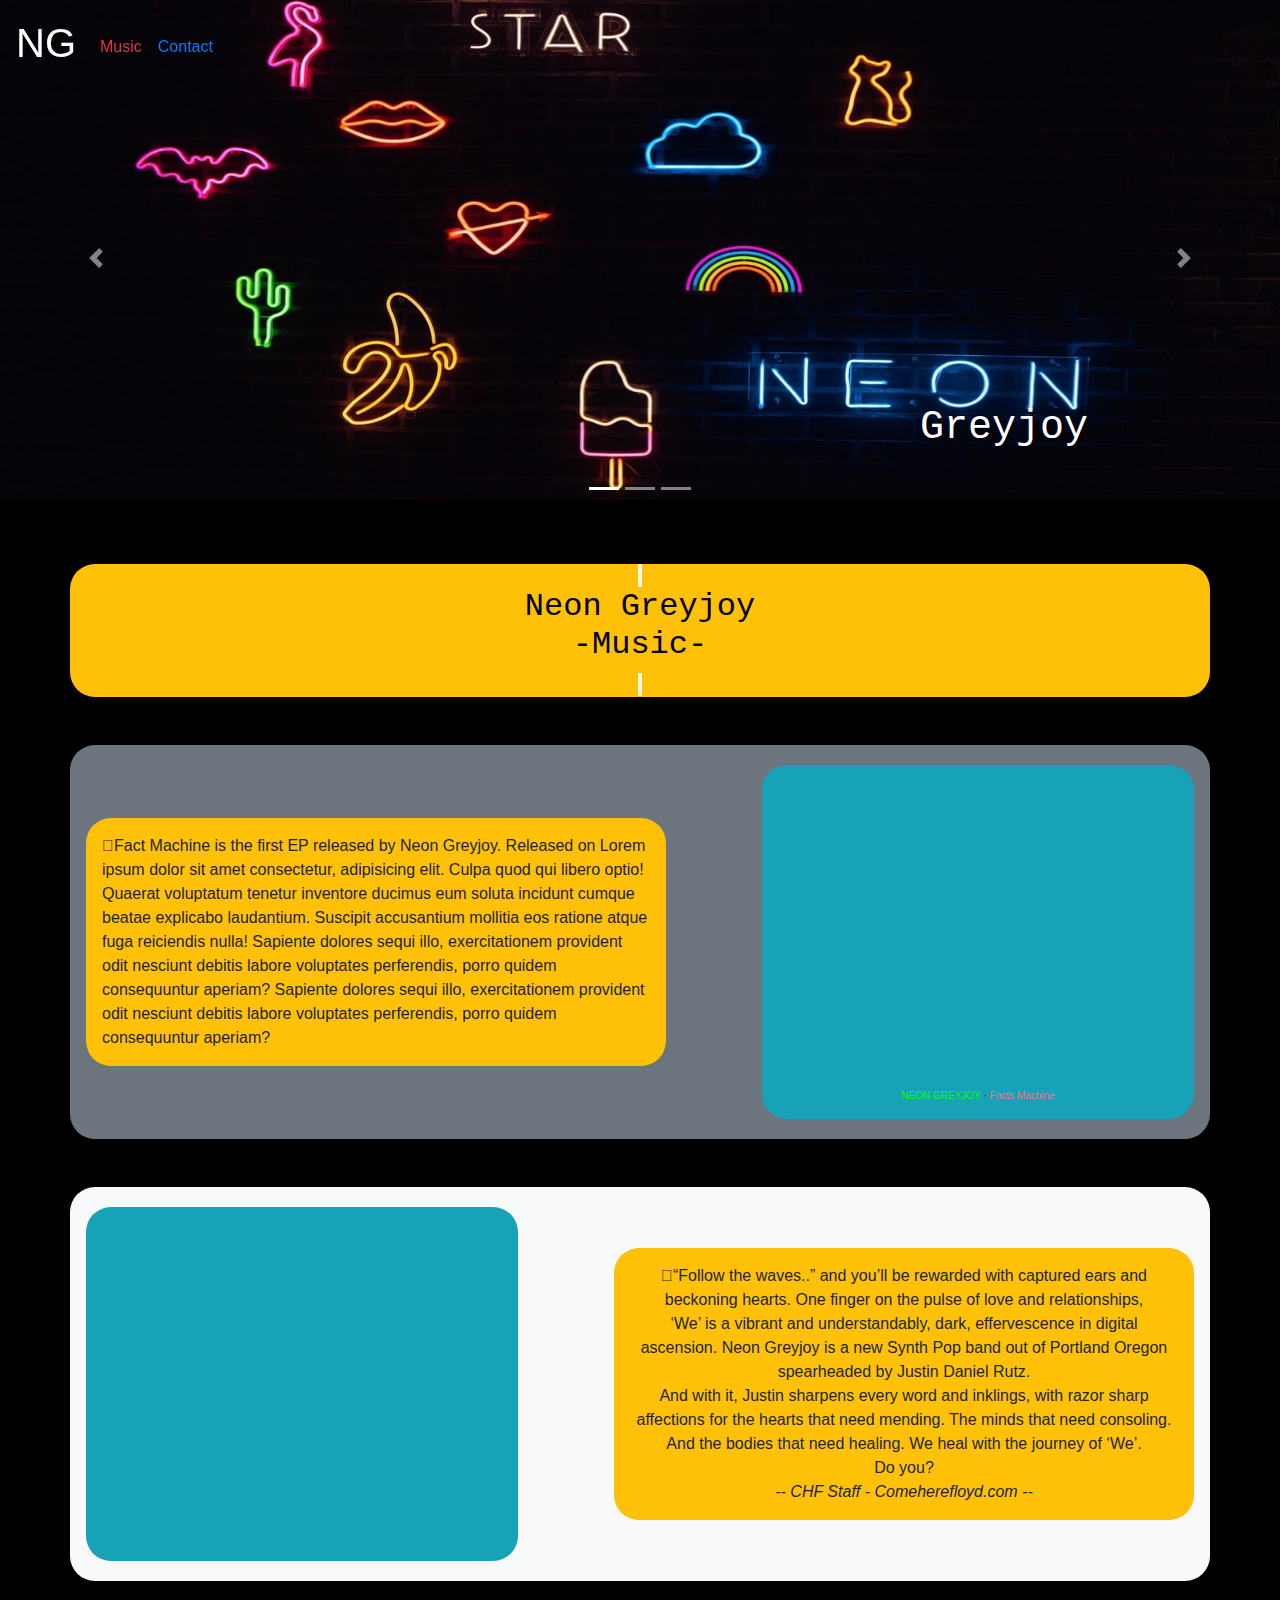
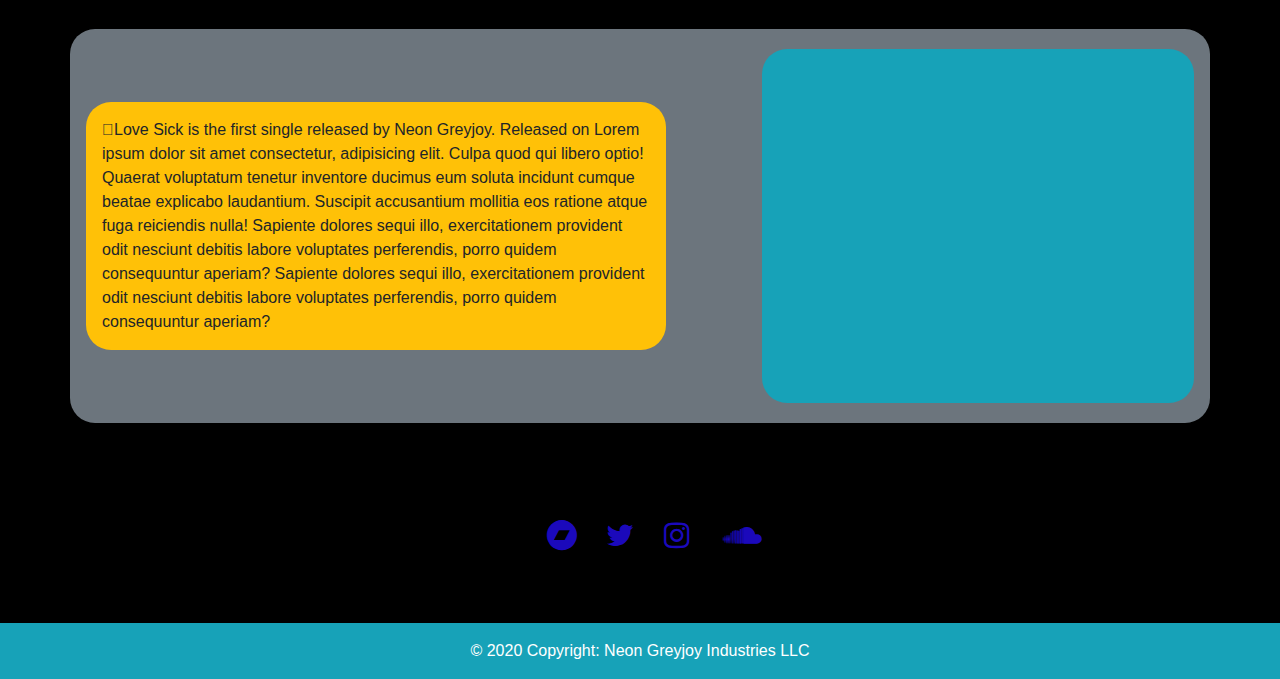
<file: Music.html>
<!DOCTYPE html>
<html lang="en">
<head>
    <meta charset="UTF-8">
    <meta http-equiv="X-UA-Compatible" content="IE=edge">
    <meta name="viewport" content="width=device-width, initial-scale=1.0">
    <link rel="stylesheet" href="https://maxcdn.bootstrapcdn.com/bootstrap/4.5.2/css/bootstrap.min.css">
    <link rel="stylesheet" href="https://cdnjs.cloudflare.com/ajax/libs/font-awesome/4.7.0/css/font-awesome.min.css">
    <link rel="stylesheet" href="css/styles.css">
    <title>Final Project</title>
</head>
<body>

  <!-- NavBar -->
    <section>
        <div class="container-fluid">
        <nav class="navbar navbar-expand-sm bg-clear navbar-dark fixed-top">
          <a class="navbar-brand" href="Index.html"><p class="glow">NG</p> 
            </a>
          <ul class="navbar-nav">
            <li class="nav-item">
              <a class="nav-link" href="Music.html"><h6 class="text-danger">Music</h6></a>
            </li>
            <li class="nav-item">
              <a class="nav-link" href="Contacts.html"><h6 class="text-primary">Contact</h6></a>
            </li>
          </ul>
        </nav>
      </div>
    
<div id="band" class="carousel slide pb-3" data-ride="carousel">


  <!-- Indicators -->
  <ul class="carousel-indicators">
    <li data-target="#band" data-slide-to="0" class="active"></li>
    <li data-target="#band" data-slide-to="1"></li>
    <li data-target="#band" data-slide-to="2"></li>
  </ul>
  
  <!-- The slideshow -->
  <div class="carousel-inner" style="max-height: 500px">
    <div class="carousel-item active">
      <img src="pics/pexels-maksim-goncharenok-5820023.jpg" alt="Neon Lights" width="100%" height="500">
      <div class="carousel-caption">
        
        <div style="display: flex; justify-content: flex-end">

          <h6 style="font-family: 'Courier New', Courier, monospace ;" class="glow">Greyjoy</h6>

       </div>
      </div>
    </div>
    <div class="carousel-item">
      <img src="pics/a3882189432_10 2.jpg" alt="Band Photo" width="100%" height="500">
      <div class="carousel-caption">
        <a href="https://neongreyjoy.bandcamp.com" class="btn btn-info" role="button" target="_blank">Buy Now</a><br>
        <h3 style="color: rgb(248, 99, 216);">FACTS MACHINE</h3>
      </div>
    </div>
    <div class="carousel-item">
        <img src="pics/0012031131_20.jpg" alt="Anther Band Photo" width="100%" height="500">
        <div class="carousel-caption">
          <a href="https://hauntedspurs.bandcamp.com" target="_blank" class="btn btn-info text-danger" role="button">Haunted Spurs</a>
          <h5 style="color: aquamarine; text-shadow: 8px 8px 16px #000000;">Dive deep and listen to Haunted Spurs</h5>
        </div>
    </div>
    

  </div>
  
  <!-- Left and right -->
  <a class="carousel-control-prev" href="#band" data-slide="prev">
    <span class="carousel-control-prev-icon"></span>
  </a>
  <a class="carousel-control-next" href="#band" data-slide="next">
    <span class="carousel-control-next-icon"></span>
  </a>
</div>
</section>

<section>

    <div class="container flex-container my-md-5 bg-warning text-center"> 
        <mark><h2 style="font-family: monospace;">Neon Greyjoy<br>-Music-</h2></mark>
        </div>

    <div class="container d-md-flex justify-content-between bg-secondary p-3 flex-container my-md-5">
        <div class=" container p-3 fa-text-width bg-warning flex-container">Fact Machine is the first EP released by Neon Greyjoy. Released on Lorem ipsum dolor sit amet  consectetur, adipisicing elit. Culpa quod qui libero optio! Quaerat voluptatum tenetur inventore  ducimus eum soluta incidunt cumque beatae explicabo laudantium. Suscipit accusantium mollitia eos ratione atque fuga reiciendis nulla! Sapiente dolores sequi illo, exercitationem provident odit nesciunt debitis labore voluptates perferendis, porro quidem consequuntur aperiam? Sapiente dolores sequi illo, exercitationem provident odit nesciunt debitis labore voluptates perferendis, porro quidem consequuntur aperiam?</div>
        <div class=" px-lg-5"></div>
        <div class="p-3 bg-info my-1 flex-container text-center"><iframe width="400" height="300" scrolling="no" frameborder="no" allow="autoplay" src="https://w.soundcloud.com/player/?url=https%3A//api.soundcloud.com/playlists/1281301678&color=%23ff5500&auto_play=false&hide_related=false&show_comments=true&show_user=true&show_reposts=false&show_teaser=true&visual=true"></iframe><div style="font-size: 10px; color: #0b0c0b;line-break: anywhere;word-break: normal;overflow: hidden;white-space: nowrap;text-overflow: ellipsis; font-family: Interstate,Lucida Grande,Lucida Sans Unicode,Lucida Sans,Garuda,Verdana,Tahoma,sans-serif;font-weight: 100;"><a href="https://soundcloud.com/neongreyjoy" title="NEON GREYJOY" target="_blank" style="color: #09ff00; font-weight: bolder;">NEON GREYJOY</a> · <a href="https://soundcloud.com/neongreyjoy/sets/facts-machine" title="Facts Machine" target="_blank" style="color: #fd7070; font-weight: bolder;">Facts Machine</a></div></div>
        
      </div>

      <div class="container d-md-flex justify-content-between bg-light p-3 flex-container my-md-5">
        <div class="p-3 bg-info my-1 flex-container"><iframe width="400" height="315" src="https://www.youtube.com/embed/NF9gTBvrZyA" title="YouTube video player" frameborder="0" allow="accelerometer; autoplay; clipboard-write; encrypted-media; gyroscope; picture-in-picture" allowfullscreen></iframe></div>
        <div class="px-lg-5"> </div>
        <div class="fa-text-width p-3 bg-warning flex-container text-center">“Follow the waves..” and you’ll be rewarded with captured ears and beckoning hearts. One finger on the pulse of love and relationships, <br> ‘We’ is a vibrant and understandably, dark, effervescence in digital ascension.  Neon Greyjoy is a new Synth Pop band out of Portland Oregon spearheaded by Justin Daniel Rutz. <br> And with it, Justin sharpens every word and inklings, with razor sharp affections for the hearts that need mending. The minds that need consoling. And the bodies that need healing. We heal with the journey of ‘We’.
            
           <br> Do you? <br> <cite>-- CHF Staff - Comeherefloyd.com --</cite></div>
           

           
      </div>

      <div class="container d-md-flex justify-content-between bg-secondary p-3 flex-container my-md-5">
        <div class="fa-text-width p-3 bg-warning flex-container">Love Sick is the first single released by Neon Greyjoy. Released on Lorem ipsum dolor sit amet  consectetur, adipisicing elit. Culpa quod qui libero optio! Quaerat voluptatum tenetur inventore  ducimus eum soluta incidunt cumque beatae explicabo laudantium. Suscipit accusantium mollitia eos ratione atque fuga reiciendis nulla! Sapiente dolores sequi illo, exercitationem provident odit nesciunt debitis labore voluptates perferendis, porro quidem consequuntur aperiam? Sapiente dolores sequi illo, exercitationem provident odit nesciunt debitis labore voluptates perferendis, porro quidem consequuntur aperiam?</div>
           <div class="px-lg-5"> </div>
        <div class="p-3 bg-info my-1 flex-container text-center"><iframe width="400" height="315" src="https://www.youtube.com/embed/vlCfdt7OwQs" title="YouTube video player" frameborder="0" allow="accelerometer; autoplay; clipboard-write; encrypted-media; gyroscope; picture-in-picture" allowfullscreen></iframe></div>
  
        
      
</section>


  <script src="https://ajax.googleapis.com/ajax/libs/jquery/3.5.1/jquery.min.js"></script>
  <script src="https://cdnjs.cloudflare.com/ajax/libs/popper.js/1.16.0/umd/popper.min.js"></script>
  <script src="https://maxcdn.bootstrapcdn.com/bootstrap/4.5.2/js/bootstrap.min.js"></script>
</body>
  
<footer class="text-center text-white">
  
  <div class="container p-4 pb-0">
    <!-- Section: Social media -->
    <section class="mb-4">
      <!-- Bandcamp -->
      <a href="https://neongreyjoy.bandcamp.com/releases" target="_blank" class="fa fa-bandcamp"></a>

      <!-- Twitter -->
      <a href="https://twitter.com/neongreyjoy" target="_blank" class="fa fa-twitter"></a>

      <!-- Instagram -->
      <a href="https://www.instagram.com/neon.greyjoy/?hl=en" target="_blank" class="fa fa-instagram"></a>
  
    <!-- Soundcloud -->
    <a href="https://soundcloud.com/neongreyjoy" target="_blank" class="fa fa-soundcloud"></a>
  </div>

  <!-- Copyright -->
  <div class="bg-info text-center p-3">
    © 2020 Copyright: Neon Greyjoy Industries LLC
  </div>
  <!-- Copyright -->
</footer>

</html>
</file>
<file: css/styles.css>
body {background-color: rgb(0, 0, 0);}
    .glow {
  font-size: 40px;
  color: #fff;
  vertical-align: bottom;
  text-align: center;
  animation: glow 1s ease-in-out infinite alternate;
}

@-webkit-keyframes glow {
  from {
    text-shadow: 0 0 10px #fff, 0 0 20px #fff, 0 0 30px #1ec8f3, 0 0 40px #1ec8f3, 0 0 50px #1ec8f3, 0 0 60px #1ec8f3, 0 0 70px #1ec8f3;
  }
  
  to {
    text-shadow: 0 0 20px #fff, 0 0 30px #ff4da6, 0 0 40px #ff4da6, 0 0 50px #ff4da6, 0 0 60px #ff4da6, 0 0 70px #ff4da6, 0 0 80px #ff4da6;
  }
}
.glowing {
  font-size: 40px;
  color: #fff;
  vertical-align: bottom;
  text-align: center;
  animation: glow 1s ease-in-out infinite alternate;
}

@-webkit-keyframes .glowing {
  from {
    text-shadow: 0 0 10px #fff, 0 0 20px #fff, 0 0 30px #da1ef3, 0 0 40px #da1ef3, 0 0 50px #da1ef3, 0 0 60px #da1ef3, 0 0 70px #da1ef3
  }
  
  to {
    text-shadow: 0 0 20px #fff, 0 0 30px #ff4da6, 0 0 40px #ff4da6, 0 0 50px #ff4da6, 0 0 60px #ff4da6, 0 0 70px #ff4da6, 0 0 80px #ff4da6;
  }
}
.flex-container {
    align-items: center;
    justify-content: center;
    border-radius: 25px;
}
a:link {
  color: rgba(30, 10, 207, 0.932);
  background-color: transparent;
  text-decoration: none;
}

a:visited {
  background-color: transparent;
  text-decoration: none;
}

a:hover {
  color: red;
  background-color: transparent;
  text-decoration: none;
}

a:active {
  color: yellow;
  background-color: transparent;
  text-decoration: none;
}


.fa {
    padding: 20px;
    font-size: 30px;
    width: 50px;
    text-align: center;
    text-decoration: none;
    margin: 5px 2px;
  }
  
  .fa:hover {
      opacity: 0.7;
  }
  
  
.img {

    overflow: hidden;
    opacity: 0.7;
}
</file>
